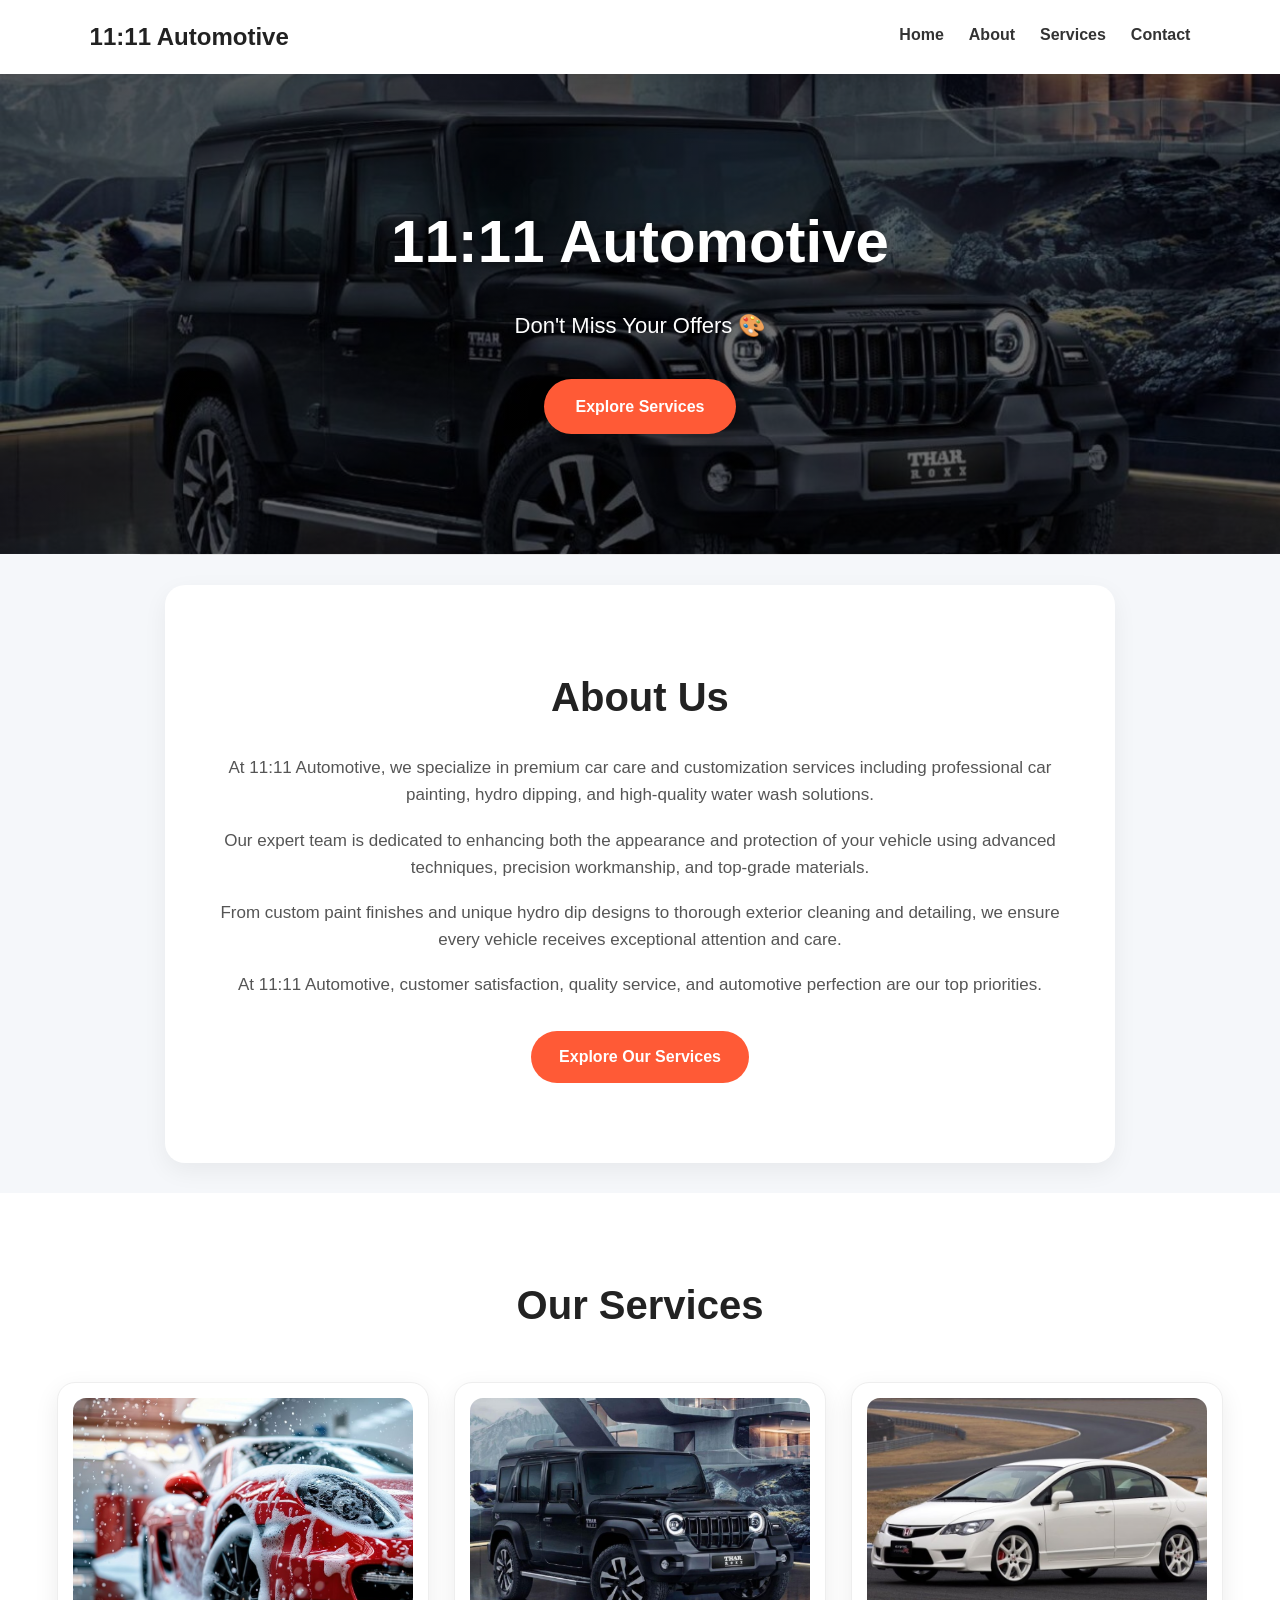
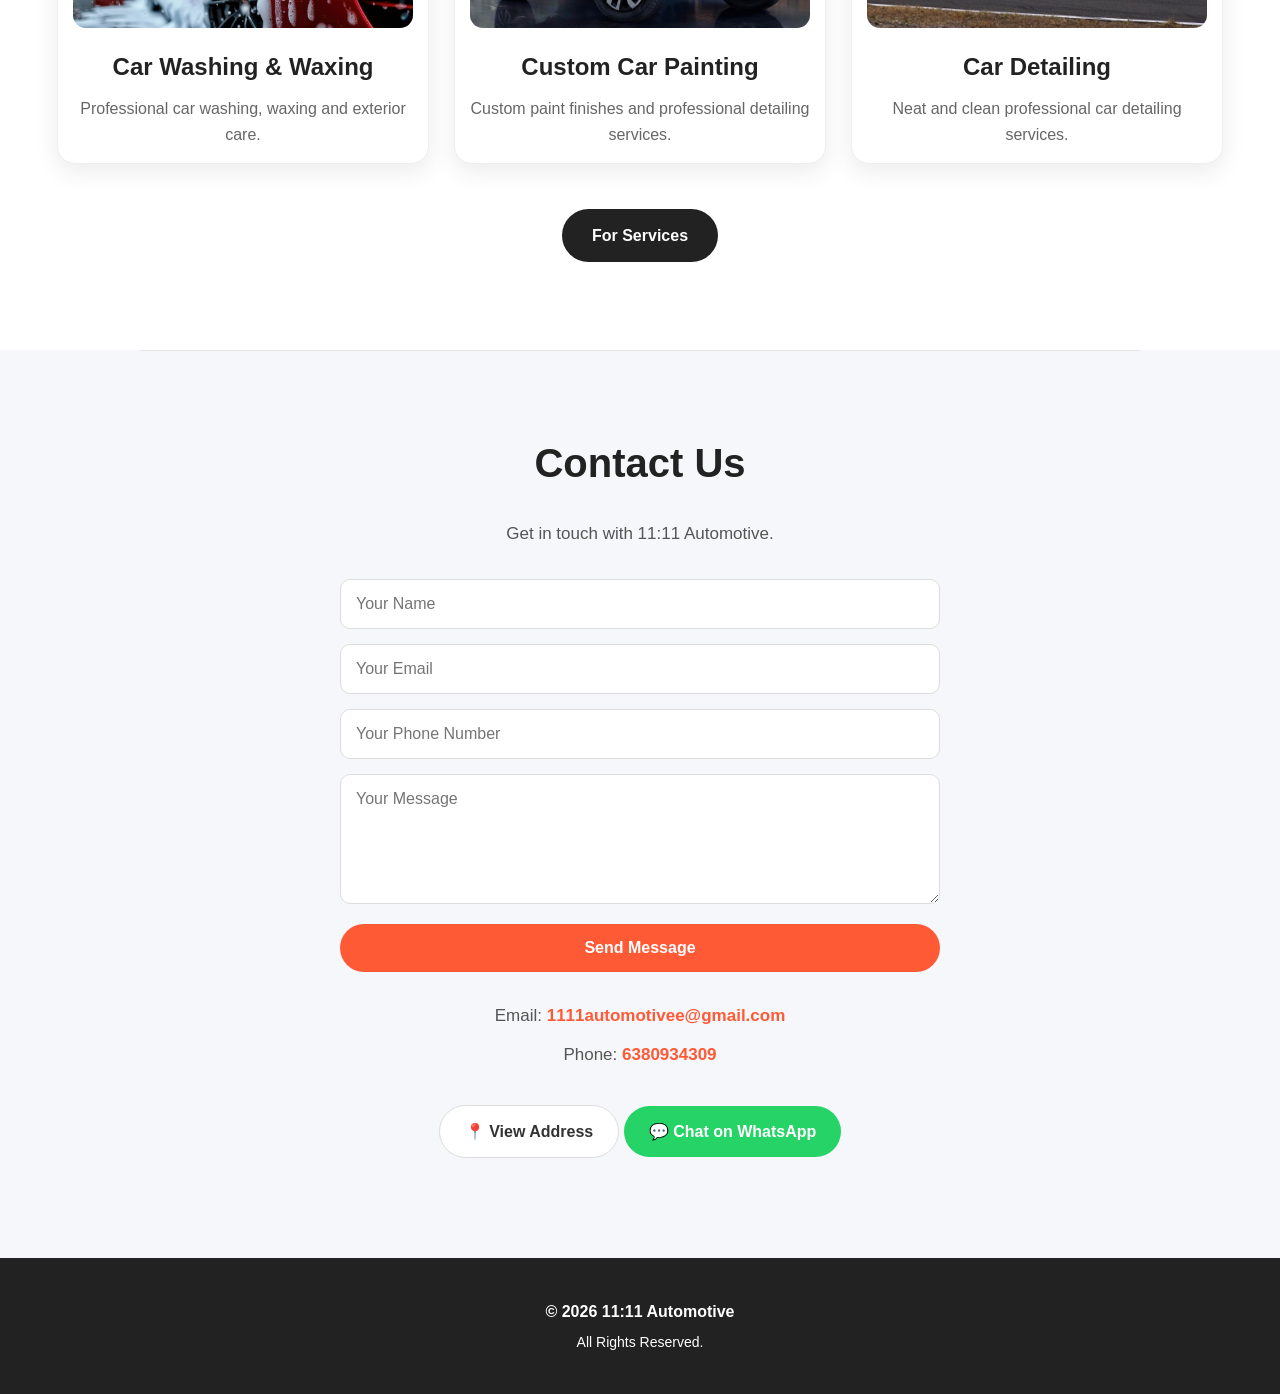
<file: index.html>
<!DOCTYPE html>
<html lang="en">

<head>

    <meta charset="UTF-8">

    <meta name="viewport"
          content="width=device-width, initial-scale=1.0">

    <title>11:11 Automotive</title>

    <link rel="icon" href="./Img/icone.webp">

    <link rel="stylesheet" href="./style.css">

</head>


<body>

    <div id="loader">
    <div class="loader-text">11:11 Automotive</div>
</div>


    <!-- =========================
         NAVIGATION
    ========================== -->

    <nav class="navbar">

        <h2 class="logo">
            11:11 Automotive
        </h2>

        <div class="nav-links">

            <a href="#home">Home</a>

            <a href="#about">About</a>

            <a href="#services">Services</a>

            <a href="#contact">Contact</a>

        </div>

    </nav>



    <!-- =========================
         HOME
    ========================== -->

    <section class="hero" id="home">

        <h1>
            11:11 Automotive
        </h1>

        <p>
            Don't Miss Your Offers 🎨
        </p>

        <a class="hero-btn" href="#services">
            Explore Services
        </a>

    </section>



    <hr>



    <!-- =========================
         ABOUT
    ========================== -->

    <section class="about" id="about">

        <h1>
            About Us
        </h1>

        <p>
            At 11:11 Automotive, we specialize in premium
            car care and customization services including
            professional car painting, hydro dipping, and
            high-quality water wash solutions.
        </p>

        <p>
            Our expert team is dedicated to enhancing both
            the appearance and protection of your vehicle
            using advanced techniques, precision workmanship,
            and top-grade materials.
        </p>

        <p>
            From custom paint finishes and unique hydro dip
            designs to thorough exterior cleaning and
            detailing, we ensure every vehicle receives
            exceptional attention and care.
        </p>

        <p>
            At 11:11 Automotive, customer satisfaction,
            quality service, and automotive perfection are
            our top priorities.
        </p>
        <a class="about-btn" href="#services">
            Explore Our Services
        </a>

    </section>



    <!-- =========================
         SERVICES
    ========================== -->

    <section id="services">

        <h1 class="section-title">
            Our Services
        </h1>


        <div class="services">


            <!-- SERVICE 1 -->

            <div class="service">

                <img
                    src="./Img/wash.jpg"
                    alt="Custom Car Painting"
                    
                >

                <h2>
                    Car Washing & Waxing
                </h2>

                <p>
                    Professional car washing, waxing and
                    exterior care.
                </p>

            </div>



            <!-- SERVICE 2 -->

            <div class="service">

                <img
                    src="./Img/thar.jpg"
                    alt="Car Washing and Waxing"
                >

                <h2>
                    Custom Car Painting
                </h2>

                <p>
                    Custom paint finishes and professional
                    detailing services.
                </p>

            </div>



            <!-- SERVICE 3 -->

            <div class="service">

                <img
                    src="./Img/civic.jpg"
                    alt="Car Detailing"
                >

                <h2>
                    Car Detailing
                </h2>

                <p>
                    Neat and clean professional car
                    detailing services.
                </p>

            </div>


        </div>



        <!-- SERVICE BUTTON -->

        <div class="service-button-container">

            <a
                class="service-btn"
                href="https://www.3dtuning.com/en-US/home"
                target="_blank"
                rel="noopener noreferrer"
            >
                For Services
            </a>

        </div>


    </section>



    <hr>



    <!-- =========================
         CONTACT
    ========================== -->

    <section id="contact">

        <h1>
            Contact Us
        </h1>

        <p>
            Get in touch with 11:11 Automotive.
        </p>


        <form id="contactForm">

            <input
                type="text"
                id="name"
                name="name"
                placeholder="Your Name"
                required
            >

            <input
                type="email"
                id="email"
                name="email"
                placeholder="Your Email"
                required
            >

            <input
                type="tel"
                id="phone"
                name="phone"
                placeholder="Your Phone Number"
                required
            >

            <textarea
                id="message"
                name="message"
                placeholder="Your Message"
                rows="5"
                required
            ></textarea>

            <button type="submit">
                Send Message
            </button>

        </form>


        <p>
    Email:
    <a href="mailto:1111automotivee@gmail.com">
        1111automotivee@gmail.com
    </a>
</p>

<p>
    Phone:
    <a href="tel:+916380934309">
        6380934309
    </a>
</p>

        <a
            class="address-btn"
            href="https://www.google.com/maps/place/11:11+Automotive/"
            target="_blank"
            rel="noopener noreferrer"
        >
            📍 View Address
        </a>
        <a
    class="whatsapp-btn"
    href="https://wa.me/916380934309?text=Hello%2011%3A11%20Automotive%2C%20I%20would%20like%20to%20know%20more%20about%20your%20services."
    target="_blank"
>
    💬 Chat on WhatsApp
</a>

    </section>



    <!-- =========================
         FOOTER
    ========================== -->

    <footer>

        <p>
            © 2026 11:11 Automotive
        </p>

        <p>
            All Rights Reserved.
        </p>

    </footer>



    <!-- =========================
         JAVASCRIPT
    ========================== -->
    <script src="./script.js"></script>


</body>

</html>
</file>
<file: style.css>
/* =========================
   RESET
========================= */

* {
    margin: 0;
    padding: 0;
    box-sizing: border-box;
}


/* =========================
   BASIC
========================= */

html {
    scroll-behavior: smooth;
}

body {
    font-family: Arial, sans-serif;
    background: #f5f7fa;
    color: #222;
    line-height: 1.6;
}


/* =========================
   NAVIGATION
========================= */

.navbar {
    display: flex;
    justify-content: space-between;
    align-items: center;

    padding: 18px 7%;

    background: #ffffff;

    position: sticky;
    top: 0;
    z-index: 1000;

    box-shadow: 0 3px 15px rgba(0, 0, 0, 0.08);
}

.logo {
    color: #222;
    font-size: 24px;
}


/* Navigation links */

.nav-links {
    display: flex;
    gap: 25px;
}

.nav-links a {
    color: #333;
    text-decoration: none;
    font-weight: bold;

    transition: 0.3s;
}

.nav-links a:hover {
    color: #ff5a36;
}


/* =========================
   HERO
========================= */

.hero {
    text-align: center;

    padding: 120px 20px;

    background:
        linear-gradient(
            rgba(0, 0, 0, 0.55),
            rgba(0, 0, 0, 0.55)
        ),
        url("./Img/thar.jpg");

    background-size: cover;
    background-position: center;

    color: #ffffff;
}

.hero h1 {
    color: #ffffff;

    font-size: 60px;

    margin-bottom: 18px;

    text-shadow:
        0 3px 10px rgba(0, 0, 0, 0.5);
}

.hero p {
    color: #ffffff;

    font-size: 22px;

    margin-bottom: 35px;

    text-shadow:
        0 2px 6px rgba(0, 0, 0, 0.5);
}


/* =========================
   HERO BUTTON
========================= */

.hero-btn {
    display: inline-block;

    padding: 15px 32px;

    background: #ff5a36;

    color: #ffffff;

    text-decoration: none;

    border-radius: 30px;

    font-weight: bold;

    box-shadow:
        0 6px 18px rgba(0, 0, 0, 0.2);

    transition: 0.3s ease;
}

.hero-btn:hover {
    background: #e64625;

    transform: translateY(-3px);

    box-shadow:
        0 10px 25px rgba(0, 0, 0, 0.25);
}


/* =========================
   HORIZONTAL LINE
========================= */

hr {
    border: 0;

    border-top: 1px solid #e5e5e5;
}


/* =========================
   ABOUT
========================= */

.about {
    max-width: 950px;

    margin: auto;

    padding: 80px 25px;

    text-align: center;
}

.about h1 {
    font-size: 40px;

    margin-bottom: 25px;

    color: #222;
}

.about p {
    color: #555;

    margin-bottom: 18px;

    font-size: 17px;
}


/* =========================
   SERVICES
========================= */

#services {
    padding: 80px 20px;

    background: #ffffff;
}

.section-title {
    text-align: center;

    font-size: 40px;

    margin-bottom: 45px;

    color: #222;
}


.services {
    display: flex;

    justify-content: center;

    align-items: stretch;

    gap: 25px;

    flex-wrap: wrap;

    max-width: 1200px;

    margin: auto;
}


/* =========================
   SERVICE CARD
========================= */

.service {
    width: 31%;
    min-width: 280px;

    background: #ffffff;

    border-radius: 18px;

    padding: 15px;

    text-align: center;

    border: 1px solid #eeeeee;

    box-shadow:
        0 8px 25px rgba(0, 0, 0, 0.08);

    transition:
        transform 0.3s ease,
        box-shadow 0.3s ease;

    overflow: hidden;
}

.service:hover {
    transform: translateY(-8px);

    box-shadow:
        0 15px 35px rgba(0, 0, 0, 0.14);
}

.service:hover img {
    transform: scale(1.03);
}


/* =========================
   SERVICE IMAGE
========================= */

.service img {
    width: 100%;
    height: 230px;

    object-fit: cover;

    border-radius: 13px;

    display: block;

    margin-bottom: 20px;

    transition: transform 0.3s ease;
}

/* =========================
   SERVICE TEXT
========================= */

.service h2 {
    color: #222;

    margin-bottom: 10px;
}

.service p {
    color: #666;
}


/* =========================
   SERVICE BUTTON
========================= */

.service-button-container {
    text-align: center;

    margin-top: 45px;
}

.service-btn {
    display: inline-block;

    padding: 14px 30px;

    background: #222;

    color: #ffffff;

    text-decoration: none;

    border-radius: 30px;

    font-weight: bold;

    transition: 0.3s;
}

.service-btn:hover {
    background: #ff5a36;

    transform: translateY(-3px);
}


/* =========================
   CONTACT
========================= */

#contact {
    text-align: center;

    padding: 80px 20px;

    background: #f5f7fa;
}

#contact h1 {
    font-size: 40px;

    margin-bottom: 25px;

    color: #222;
}

#contact p {
    margin: 10px 0;

    color: #555;

    font-size: 17px;
}


/* =========================
   CONTACT FORM
========================= */

#contactForm {
    max-width: 600px;

    margin: 30px auto;

    display: flex;

    flex-direction: column;

    gap: 15px;
}

#contactForm input,
#contactForm textarea {
    width: 100%;

    padding: 15px;

    background: #ffffff;

    color: #222;

    border: 1px solid #dddddd;

    border-radius: 10px;

    font-size: 16px;

    outline: none;

    font-family: Arial, sans-serif;

    transition: 0.3s;
}

#contactForm input:focus,
#contactForm textarea:focus {
    border-color: #ff5a36;

    box-shadow:
        0 0 0 3px rgba(255, 90, 54, 0.12);
}


/* Form button */

#contactForm button {
    padding: 15px;

    background: #ff5a36;

    color: #ffffff;

    border: none;

    border-radius: 30px;

    font-size: 16px;

    font-weight: bold;

    cursor: pointer;

    transition: 0.3s;
}

#contactForm button:hover {
    background: #e64625;

    transform: translateY(-2px);
}


/* =========================
   ADDRESS BUTTON
========================= */

.address-btn {
    display: inline-block;

    margin-top: 25px;

    padding: 13px 25px;

    background: #ffffff;

    border: 1px solid #dddddd;

    border-radius: 30px;

    color: #333;

    text-decoration: none;

    font-weight: bold;

    transition: 0.3s;
}

.address-btn:hover {
    background: #222;

    color: #ffffff;
}


/* =========================
   FOOTER
========================= */

footer {
    text-align: center;

    padding: 35px 20px;

    background: #222;

    color: #ffffff;

    margin-top: 20px;
}

footer p {
    color: #ffffff;

    margin: 6px;

    font-size: 14px;
}

footer p:first-child {
    font-size: 16px;

    font-weight: bold;
}


/* =========================
   MOBILE
========================= */

@media (max-width: 768px) {

    .navbar {
        flex-direction: column;

        gap: 15px;

        padding: 18px 15px;
    }

    .logo {
        font-size: 22px;
    }

    .nav-links {
        gap: 15px;

        flex-wrap: wrap;

        justify-content: center;
    }

    .nav-links a {
        font-size: 14px;
    }


    /* Hero */

    .hero {
        padding: 90px 15px;
    }

    .hero h1 {
        font-size: 40px;
    }

    .hero p {
        font-size: 18px;
    }


    /* About */

    .about {
        padding: 60px 20px;
    }

    .about h1 {
        font-size: 32px;
    }


    /* Services */

    #services {
        padding: 60px 15px;
    }

    .section-title {
        font-size: 32px;
    }

    .services {
        flex-direction: column;

        align-items: center;
    }

    .service {
        width: 100%;

        max-width: 450px;
    }


    /* Contact */

    #contact {
        padding: 60px 20px;
    }

    #contact h1 {
        font-size: 32px;
    }

}
/* =========================
   CONTACT FORM IMPROVEMENT
========================= */

#contactForm input,
#contactForm textarea {
    transition: 0.3s ease;
}

#contactForm input:hover,
#contactForm textarea:hover {
    border-color: #bbbbbb;
}

#contactForm textarea {
    resize: vertical;
    min-height: 130px;
}

#contactForm button {
    margin-top: 5px;
}


/* Contact information */

#contact p {
    line-height: 1.7;
}

/* =========================
   CONTACT LINKS
========================= */

#contact p a {
    color: #ff5a36;

    text-decoration: none;

    font-weight: bold;

    transition: 0.3s ease;
}

#contact p a:hover {
    color: #e64625;

    text-decoration: underline;
}
/* =========================
   WHATSAPP BUTTON
========================= */

.whatsapp-btn {
    display: inline-block;

    margin-top: 15px;

    padding: 13px 25px;

    background: #25d366;

    color: #ffffff;

    text-decoration: none;

    border-radius: 30px;

    font-weight: bold;

    transition: 0.3s ease;
}

.whatsapp-btn:hover {
    background: #1ebe5d;

    transform: translateY(-3px);
}

/* =========================
   LOADING SCREEN
========================= */

#loader {
    position: fixed;
    inset: 0;

    background: #222;

    display: flex;
    justify-content: center;
    align-items: center;

    z-index: 10000;

    transition: opacity 0.5s ease;
}

.loader-text {
    color: #ffffff;

    font-size: 28px;

    font-weight: bold;

    animation: loaderPulse 1.2s infinite;
}

@keyframes loaderPulse {

    0% {
        opacity: 0.4;
    }

    50% {
        opacity: 1;
    }

    100% {
        opacity: 0.4;
    }

}

/* =========================
   NAVIGATION LINK EFFECT
========================= */

.nav-links a {
    position: relative;
    padding-bottom: 5px;
}

.nav-links a::after {
    content: "";

    position: absolute;

    left: 0;
    bottom: 0;

    width: 0;
    height: 2px;

    background: #ff5a36;

    transition: width 0.3s ease;
}

.nav-links a:hover::after {
    width: 100%;
}
/* =========================
   SERVICE BUTTON EFFECT
========================= */

.service-btn {
    position: relative;
    overflow: hidden;
}

.service-btn::before {
    content: "";

    position: absolute;

    top: 0;
    left: -100%;

    width: 100%;
    height: 100%;

    background: rgba(255, 255, 255, 0.12);

    transition: left 0.4s ease;
}

.service-btn:hover::before {
    left: 100%;
}
/* =========================
   ABOUT SECTION IMPROVEMENT
========================= */

.about {
    background: #ffffff;
    border-radius: 20px;
    margin-top: 30px;
    margin-bottom: 30px;
    box-shadow: 0 8px 25px rgba(0, 0, 0, 0.06);
}

.about p {
    max-width: 850px;
    margin-left: auto;
    margin-right: auto;
}
/* =========================
   SECTION DIVIDERS
========================= */

hr {
    width: 80%;
    max-width: 1000px;
    margin: 0 auto;
    border: 0;
    border-top: 1px solid #e5e5e5;
}
/* =========================
   ABOUT BUTTON
========================= */

.about-btn {
    display: inline-block;

    margin-top: 15px;

    padding: 13px 28px;

    background: #ff5a36;

    color: #ffffff;

    text-decoration: none;

    border-radius: 30px;

    font-weight: bold;

    transition: 0.3s ease;
}

.about-btn:hover {
    background: #e64625;

    transform: translateY(-3px);
}
</file>
